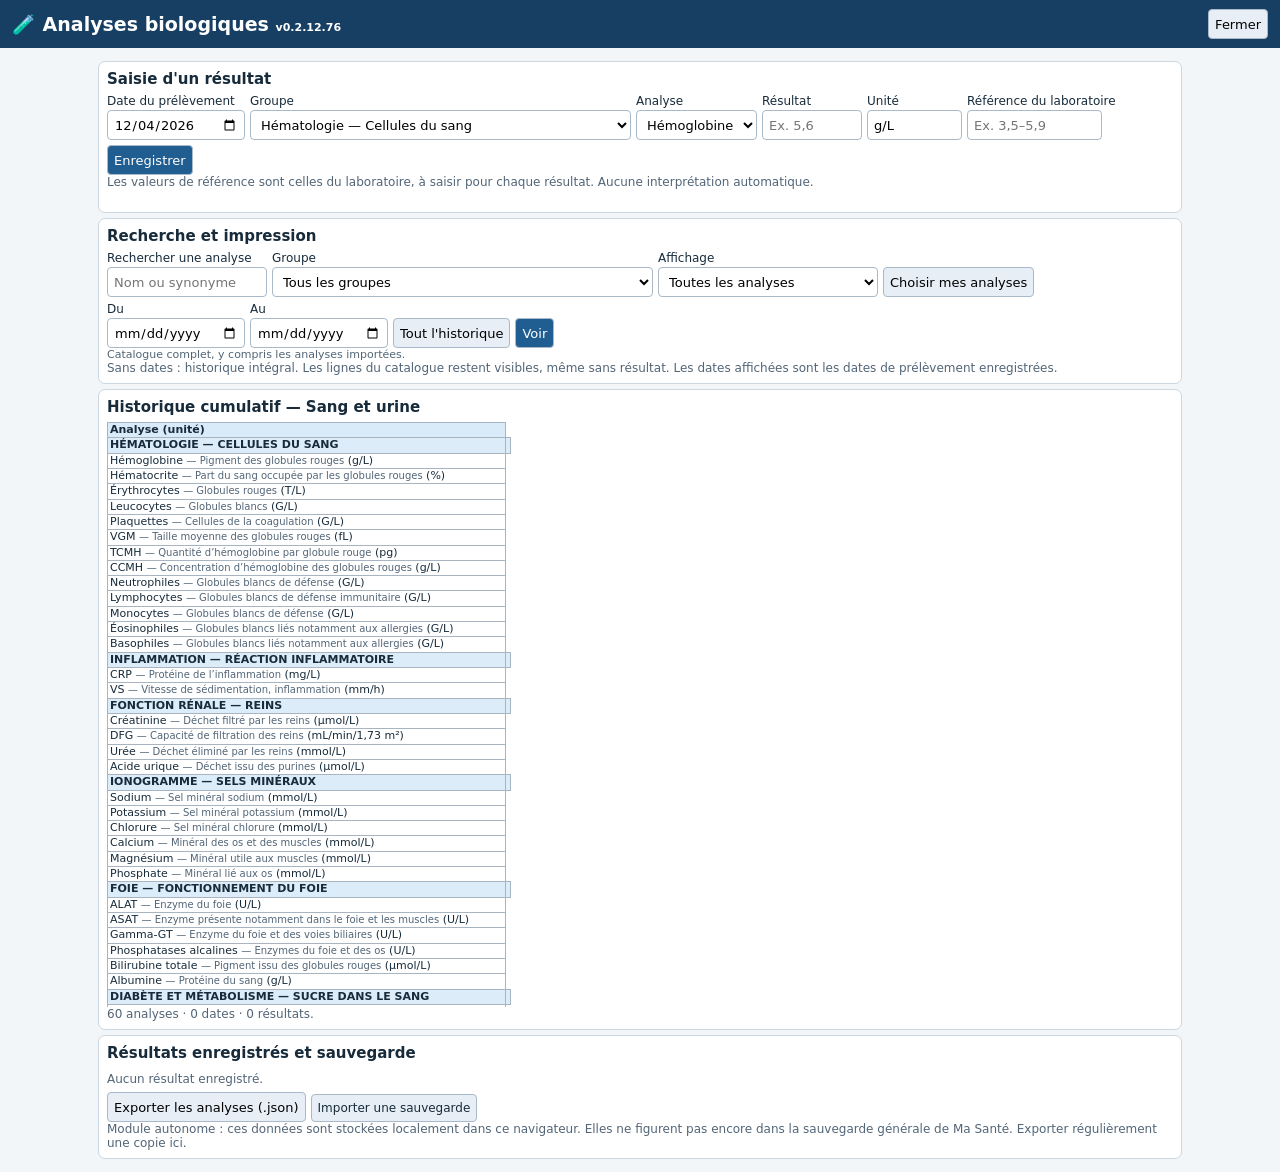
<file: analyses-biologiques.html>
<!doctype html><html lang="fr"><head><meta charset="utf-8"><meta name="viewport" content="width=device-width,initial-scale=1"><title>Ma Santé — Analyses biologiques</title><style>
:root{font-family:system-ui,Arial,sans-serif;color:#172b3b;background:#f3f6f9}*{box-sizing:border-box}body{margin:0}header{background:#173f64;color:white;padding:9px 12px;display:flex;justify-content:space-between;align-items:center;gap:8px}h1{font-size:19px;margin:0}main{padding:8px;max-width:1100px;margin:auto}.panel{background:white;border:1px solid #cad6e0;border-radius:7px;padding:8px;margin:5px 0}h2{font-size:15px;margin:0 0 6px}label{font-size:12px}input,select,button{font:inherit;font-size:13px;min-height:30px;padding:4px 6px;border:1px solid #a9b9c8;border-radius:4px;background:white}button{cursor:pointer;background:#e7eef5}button.primary{background:#205e91;color:white}.controls{display:flex;gap:5px;align-items:end;flex-wrap:wrap}.field{display:flex;flex-direction:column;gap:2px}.field input{max-width:160px}.muted{color:#526577;font-size:12px}.scroll{overflow:auto;max-height:65vh}table{border-collapse:collapse;white-space:nowrap;width:max-content;min-width:0;table-layout:auto;font-size:11px}th,td{border:.4px solid #a8b4c0;padding:1px 2px;line-height:1.12;text-align:left;vertical-align:top}th:not(:first-child),td:not(:first-child){width:1%;min-width:0;max-width:76px;white-space:normal;overflow-wrap:anywhere}thead th:not(:first-child){white-space:nowrap;text-align:center}td:not(:first-child){text-align:center}th:first-child,td:first-child{text-align:left;position:sticky;left:0;background:#fff;width:1%;min-width:0;max-width:none;white-space:nowrap}thead th{background:#d9eaf8;font-weight:650}thead th:first-child{background:#d9eaf8;z-index:2}.group td{background:#dcecf8!important;text-align:left;font-weight:700;position:static!important}.missing{color:#9ca9b4}.result{font-weight:600;line-height:1.05}.ref{display:block;font-size:9px;color:#637484;line-height:1.05;font-weight:400}.entry button{min-height:23px;padding:1px 5px}.preview-backdrop{position:fixed;inset:0;background:#0008;z-index:99;display:none;padding:12px;overflow-y:auto;overflow-x:auto;overscroll-behavior:contain}.preview{background:white;border-radius:10px;max-width:1100px;margin:auto;padding:10px}.preview-tools{display:flex;align-items:center;justify-content:flex-end;gap:5px;flex-wrap:wrap;margin-bottom:8px;position:sticky;top:0;background:white;z-index:5;padding:5px 0;border-bottom:1px solid #e0e5ea}.preview-sheet{border:1px solid #ccc;background:white;max-height:none;overflow:visible}.preview-sheet table{width:max-content;min-width:0;table-layout:auto;font-size:10px}.preview-sheet th,.preview-sheet td{padding:2px 1px}.preview-sheet th:first-child,.preview-sheet td:first-child{position:static;width:1%;min-width:0}.preview-sheet .ref{font-size:8px}.high{font-weight:750;color:#9b2633}.small{font-size:11px}#status{min-height:15px;color:#205e91}#entryList{max-height:155px;overflow:auto}.entry{display:flex;gap:6px;justify-content:space-between;padding:3px;border-bottom:1px solid #ddd;font-size:12px}#empty{display:none}@media print{@page{size:A4 portrait;margin:7mm}header,.noprint,#status{display:none!important}body{background:white}main{padding:0;max-width:none}.panel{border:0;padding:0;margin:0}.scroll{overflow:visible;max-height:none}table{width:max-content;min-width:0;font-size:8pt;table-layout:auto}th,td{padding:1px 2px;border:.3pt solid #aeb6bd;overflow-wrap:anywhere}th:first-child,td:first-child{position:static;width:1%;min-width:0;max-width:none}thead{display:table-header-group}tr{break-inside:avoid}.group{break-after:avoid}#tableTitle{display:block!important;font-size:12pt;margin:3mm 0}.ref{font-size:6.5pt;color:#666!important}.preview-backdrop{display:block!important;position:static;padding:0;background:none}.preview{padding:0}.preview-tools{display:none!important}.preview-sheet{border:0;max-height:none;overflow:visible}.preview-sheet table{font-size:8pt;table-layout:auto}.preview-sheet th:first-child,.preview-sheet td:first-child{width:1%}body.previewing main,body.previewing header{display:none!important}body:not(.previewing) .preview-backdrop{display:none!important}.print-page{break-after:page;page-break-after:always}.print-page:last-child{break-after:auto;page-break-after:auto}}

/* v0.2.12.69 : aperçu contenu dans l'écran, défilement bidirectionnel */
.preview-backdrop{overflow:hidden;padding:8px;display:none}
.preview{width:100%;max-width:100%;height:calc(100dvh - 16px);max-height:calc(100dvh - 16px);display:flex;flex-direction:column;min-width:0;overflow:hidden;margin:0 auto}
.preview-tools{flex:0 0 auto;position:relative;top:auto;margin-bottom:4px}
.preview-sheet{flex:1 1 auto;min-height:0;min-width:0;max-height:none;overflow:auto;overscroll-behavior:contain;-webkit-overflow-scrolling:touch}
.preview-sheet table{width:max-content;min-width:0;max-width:none}
.preview-sheet th:first-child,.preview-sheet td:first-child{position:sticky;left:0;z-index:1;background:#fff}
.preview-sheet thead th:first-child{z-index:3;background:#d9eaf8}
.preview-sheet .group td{position:static}
@media print{
 @page{size:A4 portrait;margin:6mm}
 .preview-backdrop{overflow:visible;padding:0}
 .preview{display:block;width:100%;height:auto;max-height:none;overflow:visible}
 .preview-sheet{display:block;overflow:visible;max-height:none}
 .preview-sheet table{width:198mm!important;max-width:198mm!important;min-width:198mm!important;table-layout:fixed!important;font-size:6.5pt!important}
 .preview-sheet th,.preview-sheet td{padding:1px 1px!important;overflow-wrap:anywhere;word-break:normal}
 .preview-sheet th:first-child,.preview-sheet td:first-child{position:static!important;width:30mm!important;max-width:30mm!important;white-space:normal!important}
 .preview-sheet th:not(:first-child),.preview-sheet td:not(:first-child){width:auto!important;max-width:none!important;min-width:0!important}
 .preview-sheet thead th:not(:first-child){font-size:6.2pt;white-space:nowrap}
 .preview-sheet .ref{font-size:5.5pt}
 .print-page{width:198mm;max-width:198mm;overflow:visible}
}

/* v0.2.12.70 : titres de groupes visibles lors du défilement horizontal */
.preview-sheet .group td{position:relative!important;background:#dcecf8!important;padding:0!important}
.preview-sheet .group-label{position:sticky;left:0;display:inline-block;padding:2px 3px;max-width:calc(100vw - 55px);background:#dcecf8;z-index:2}
@media print{
 @page{size:A4 portrait;margin:9mm 7mm 14mm 7mm;
  @bottom-center{content:"Page " counter(page) " / " counter(pages);font-size:8pt}
 }
 .preview-sheet .print-group{break-inside:avoid;page-break-inside:avoid}
 .preview-sheet .group-label{position:static;max-width:none}
 .preview-sheet .print-page h3{font-size:9pt!important;font-weight:800!important;margin:1mm 0 3mm!important;position:static!important;width:auto!important;max-width:none!important}
 .preview-sheet .print-page{break-after:page;page-break-after:always}
 .preview-sheet .print-page:last-child{break-after:auto;page-break-after:auto}
}
/* v0.2.12.72: keep preview title visible during horizontal scrolling */
@media screen{
 .preview-sheet .print-page>h3{position:sticky;left:0;z-index:4;width:max-content;max-width:calc(100vw - 65px);background:#fff;white-space:normal;padding:3px 2px}
}
/* v0.2.12.72 : titre hors du conteneur horizontal, groupes fixes */
@media screen{
 .preview-caption{flex:0 0 auto;font-size:13px;font-weight:750;padding:4px 2px;white-space:normal}
 .preview-sheet .print-page>h3{display:none!important}
 .preview-sheet .group td:first-child,.scroll .group td:first-child{position:sticky!important;left:0!important;z-index:3;background:#dcecf8!important;min-width:0;width:1%;white-space:nowrap}
 .preview-sheet .group td:not(:first-child),.scroll .group td:not(:first-child){background:#dcecf8!important}
}
@media print{
 .preview-caption{display:none!important}
 .preview-sheet .print-page>h3{display:none!important}
}

/* v0.2.12.73 — lecture courante et sélections */
.friendly{font-size:10px;color:#526577;font-weight:400}.chooser{max-height:190px;overflow:auto;border:1px solid #d4dfe8;padding:5px;border-radius:5px;display:none;grid-template-columns:repeat(auto-fit,minmax(230px,1fr));gap:3px}.chooser label{display:flex;align-items:center;gap:5px;padding:2px}.chooser input{min-height:auto}.hint{font-size:11px;color:#526577}
@media print{.friendly{font-size:6.5pt}}
</style></head><body><header><h1>🧪 Analyses biologiques <span style="font-size:11px">v0.2.12.76</span></h1><button type="button" id="closeAnalyses">Fermer</button></header><main>
<div class="panel noprint"><h2>Saisie d'un résultat</h2><div class="controls"><label class="field">Date du prélèvement<input type="date" id="date"></label><label class="field">Groupe<select id="entryGroup"></select></label><label class="field">Analyse<select id="entryTest"></select></label><label class="field">Résultat<input id="value" placeholder="Ex. 5,6" style="width:100px"></label><label class="field">Unité<input id="unit" style="width:95px"></label><label class="field">Référence du laboratoire<input id="reference" placeholder="Ex. 3,5–5,9" style="width:135px"></label><button class="primary" id="save">Enregistrer</button><button id="cancelEdit" style="display:none">Annuler modification</button></div><div class="muted">Les valeurs de référence sont celles du laboratoire, à saisir pour chaque résultat. Aucune interprétation automatique.</div><div id="status"></div></div>
<div class="panel noprint"><h2>Recherche et impression</h2><div class="controls"><label class="field">Rechercher une analyse<input id="search" placeholder="Nom ou synonyme"></label><label class="field">Groupe<select id="filterGroup"></select></label><label class="field">Affichage<select id="displayMode"><option value="all">Toutes les analyses</option><option value="standard">Essentielles (20)</option><option value="follow">Suivi personnel (suggestion)</option><option value="custom">Ma sélection</option></select></label><button id="chooseTests" type="button">Choisir mes analyses</button><label class="field">Du<input id="from" type="date"></label><label class="field">Au<input id="to" type="date"></label><button id="clear">Tout l'historique</button><button class="primary" id="view">Voir</button></div><div id="chooser" class="chooser"></div><div class="hint" id="selectionInfo"></div><div class="muted">Sans dates : historique intégral. Les lignes du catalogue restent visibles, même sans résultat. Les dates affichées sont les dates de prélèvement enregistrées.</div></div>
<div class="panel"><h2 id="tableTitle">Historique cumulatif — Sang et urine</h2><div class="scroll" id="tableHost"></div><div class="muted noprint" id="tableInfo"></div></div>
<div class="panel noprint"><h2>Résultats enregistrés et sauvegarde</h2><div id="entryList"></div><div class="controls" style="margin-top:5px"><button id="export">Exporter les analyses (.json)</button><label style="display:inline-block;background:#e7eef5;border:1px solid #a9b9c8;padding:6px;border-radius:4px;cursor:pointer">Importer une sauvegarde<input id="import" type="file" accept=".json" hidden></label></div><div class="muted">Module autonome : ces données sont stockées localement dans ce navigateur. Elles ne figurent pas encore dans la sauvegarde générale de Ma Santé. Exporter régulièrement une copie ici.</div></div>
</main><div class="preview-backdrop" id="previewBackdrop"><div class="preview"><div class="preview-tools"><b style="margin-right:auto">Aperçu des analyses biologiques</b><button class="primary" id="print">Imprimer</button><button id="closePreview">Fermer</button></div><div class="preview-caption" id="previewCaption"></div><div class="preview-sheet" id="previewSheet"></div></div></div><script>
'use strict';
const groups={
'Hématologie':['Hémoglobine|g/L','Hématocrite|%','Érythrocytes|T/L','Leucocytes|G/L','Plaquettes|G/L','VGM|fL','TCMH|pg','CCMH|g/L','Neutrophiles|G/L','Lymphocytes|G/L','Monocytes|G/L','Éosinophiles|G/L','Basophiles|G/L'],
'Inflammation':['CRP|mg/L','VS|mm/h'],
'Fonction rénale':['Créatinine|µmol/L','DFG|mL/min/1,73 m²','Urée|mmol/L','Acide urique|µmol/L'],
'Ionogramme':['Sodium|mmol/L','Potassium|mmol/L','Chlorure|mmol/L','Calcium|mmol/L','Magnésium|mmol/L','Phosphate|mmol/L'],
'Foie':['ALAT|U/L','ASAT|U/L','Gamma-GT|U/L','Phosphatases alcalines|U/L','Bilirubine totale|µmol/L','Albumine|g/L'],
'Diabète et métabolisme':['Glucose|mmol/L','HbA1c|%','Insuline|mUI/L'],
'Lipides':['Cholestérol total|mmol/L','HDL|mmol/L','LDL|mmol/L','Triglycérides|mmol/L'],
'Thyroïde':['TSH|mUI/L','T4 libre|pmol/L','T3 libre|pmol/L'],
'Vitamines et réserves':['Ferritine|µg/L','Fer|µmol/L','Transferrine|g/L','Vitamine B12|pmol/L','Folates|nmol/L','Vitamine D|nmol/L'],
'Coagulation':['INR|','TP|%','TCA|s'],
'Urines':['Créatinine urinaire|mmol/L','Albumine urinaire|mg/L','Rapport albumine/créatinine|mg/mmol','Protéines urinaires|g/L','Glucose urinaire|mmol/L','pH urinaire|','Densité urinaire|','Leucocytes urinaires|','Érythrocytes urinaires|','Nitrites urinaires|']};
const aliases={'HbA1c':'hémoglobine glyquée hémoglobine glycosylée','DFG':'eGFR filtration glomérulaire','Créatinine':'creat creatinine','CRP':'protéine c réactive','TSH':'thyréostimuline','ALAT':'ALT GPT','ASAT':'AST GOT','Gamma-GT':'GGT'};
const plainGroups={'Hématologie':'Cellules du sang','Inflammation':'Réaction inflammatoire','Fonction rénale':'Reins','Ionogramme':'Sels minéraux','Foie':'Fonctionnement du foie','Diabète et métabolisme':'Sucre dans le sang','Lipides':'Graisses et cholestérol','Thyroïde':'Glande thyroïde','Vitamines et réserves':'Vitamines et réserves de fer','Coagulation':'Coagulation du sang','Urines':'Analyses des urines','Hémostase':'Coagulation du sang','Mycologie (ongles du pied)':'Champignons des ongles','Microbiologie urinaire':'Recherche de microbes dans les urines','Marqueurs cardiaques':'Indicateurs du cœur','Urologie':'Appareil urinaire et prostate'};
const plainTests={'Hémoglobine':'Pigment des globules rouges','Hématocrite':'Part du sang occupée par les globules rouges','Érythrocytes':'Globules rouges','Leucocytes':'Globules blancs','Plaquettes':'Cellules de la coagulation','VGM':'Taille moyenne des globules rouges','TCMH':'Quantité d’hémoglobine par globule rouge','CCMH':'Concentration d’hémoglobine des globules rouges','Neutrophiles':'Globules blancs de défense','Lymphocytes':'Globules blancs de défense immunitaire','Monocytes':'Globules blancs de défense','Éosinophiles':'Globules blancs liés notamment aux allergies','Basophiles':'Globules blancs liés notamment aux allergies','CRP':'Protéine de l’inflammation','VS':'Vitesse de sédimentation, inflammation','Créatinine':'Déchet filtré par les reins','DFG':'Capacité de filtration des reins','Urée':'Déchet éliminé par les reins','Acide urique':'Déchet issu des purines','Sodium':'Sel minéral sodium','Potassium':'Sel minéral potassium','Chlorure':'Sel minéral chlorure','Calcium':'Minéral des os et des muscles','Magnésium':'Minéral utile aux muscles','Phosphate':'Minéral lié aux os','ALAT':'Enzyme du foie','ASAT':'Enzyme présente notamment dans le foie et les muscles','Gamma-GT':'Enzyme du foie et des voies biliaires','Phosphatases alcalines':'Enzymes du foie et des os','Bilirubine totale':'Pigment issu des globules rouges','Albumine':'Protéine du sang','Glucose':'Sucre dans le sang','HbA1c':'Moyenne du sucre sur environ trois mois','Insuline':'Hormone qui régule le sucre','Cholestérol total':'Cholestérol dans le sang','HDL':'Cholestérol HDL (dit bon)','LDL':'Cholestérol LDL (dit mauvais)','Triglycérides':'Graisses du sang','TSH':'Hormone qui commande la thyroïde','T4 libre':'Hormone thyroïdienne','T3 libre':'Hormone thyroïdienne','Ferritine':'Réserves de fer','Fer':'Fer dans le sang','Transferrine':'Transporteur du fer','Vitamine B12':'Vitamine B12','Folates':'Vitamine B9','Vitamine D':'Vitamine D','INR':'Mesure de coagulation','TP':'Temps de coagulation','TCA':'Temps de coagulation','Créatinine urinaire':'Créatinine dans les urines','Albumine urinaire':'Protéine albumine dans les urines','Rapport albumine/créatinine':'Fuite de protéines par les reins','Protéines urinaires':'Protéines dans les urines','Glucose urinaire':'Sucre dans les urines','pH urinaire':'Acidité des urines','Densité urinaire':'Concentration des urines','Leucocytes urinaires':'Globules blancs dans les urines','Érythrocytes urinaires':'Globules rouges dans les urines','Nitrites urinaires':'Indice possible de bactéries'};
const standardNames=new Set(['Hémoglobine','Hématocrite','Érythrocytes','Leucocytes','Plaquettes','CRP','Créatinine','DFG','Sodium','Potassium','ALAT','ASAT','Glucose','HbA1c','Cholestérol total','HDL','LDL','Triglycérides','TSH','Ferritine']);
const followNames=new Set([...standardNames,'Urée','Gamma-GT','Albumine','Vitamine B12','Vitamine D','Créatinine urinaire','Albumine urinaire','Rapport albumine/créatinine']);
const prefKey='ma-sante-analyses-view-v1';let viewPrefs={mode:'all',selected:[]};try{const v=JSON.parse(localStorage.getItem(prefKey)||'null');if(v&&typeof v==='object'){viewPrefs.mode=['all','standard','follow','custom'].includes(v.mode)?v.mode:'all';viewPrefs.selected=Array.isArray(v.selected)?v.selected.filter(x=>typeof x==='string'):[]}}catch(e){}
function saveView(){try{localStorage.setItem(prefKey,JSON.stringify(viewPrefs))}catch(e){}}
function friendlyGroup(g){return g+(plainGroups[g]?' — '+plainGroups[g]:'')}
function friendlyTest(x){return plainTests[x.name]||''}
function buildChooser(){const host=$('chooser');host.innerHTML=catalog.map(x=>'<label><input type="checkbox" data-choice="'+esc(x.id)+'" '+(viewPrefs.selected.includes(x.id)?'checked':'')+'><span>'+esc(x.name)+(friendlyTest(x)?' <span class="friendly">— '+esc(friendlyTest(x))+'</span>':'')+'</span></label>').join('');}
const catalog=Object.entries(groups).flatMap(([g,items])=>items.map(x=>{let [name,unit]=x.split('|');return {g,name,unit,id:g+'|'+name}}));
const $=id=>document.getElementById(id),esc=x=>String(x??'').replace(/[&<>"']/g,c=>({'&':'&amp;','<':'&lt;','>':'&gt;','"':'&quot;',"'":'&#39;'}[c]));
const key='ma-sante-analyses-v1';let entries=[];let editing=null;let previewPages=[];let previewPage=0;try{const d=JSON.parse(localStorage.getItem(key)||'[]');if(Array.isArray(d))entries=d.filter(x=>x&&x.id&&x.date)}catch(e){$('status').textContent='Impossible de lire les données locales.'}
function persist(){try{localStorage.setItem(key,JSON.stringify(entries));$('status').textContent='Enregistré localement.';return true}catch(e){$('status').textContent='Enregistrement impossible : espace local insuffisant. Exportez vos données.';return false}}
function opts(id,items){$(id).innerHTML=items.map(([v,t])=>'<option value="'+esc(v)+'">'+esc(t)+'</option>').join('')}
opts('entryGroup',Object.keys(groups).map(g=>[g,friendlyGroup(g)]));opts('filterGroup',[['','Tous les groupes'],...Object.keys(groups).map(g=>[g,friendlyGroup(g)])]);
function updateTests(){let list=catalog.filter(x=>x.g===$('entryGroup').value);opts('entryTest',list.map(x=>[x.id,x.name]));updateUnit()}
function updateUnit(){$('unit').value=catalog.find(x=>x.id===$('entryTest').value)?.unit||''}
// Étend le catalogue aux analyses réellement importées, sans changer les valeurs stockées.
function syncImportedCatalog(){
 let changed=false;
 for(const e of entries){
  if(!e||typeof e.id!=='string'||catalog.some(x=>x.id===e.id))continue;
  const cut=e.id.indexOf('|');if(cut<1)continue;
  const g=e.id.slice(0,cut),name=e.id.slice(cut+1);if(!name)continue;
  if(!groups[g])groups[g]=[];
  const unit=e.unit||'';
  groups[g].push(name+'|'+unit);
  catalog.push({g,name,unit,id:e.id});changed=true;
 }
 if(changed){
  const selectedGroup=$('entryGroup').value,selectedFilter=$('filterGroup').value;
  opts('entryGroup',Object.keys(groups).map(g=>[g,friendlyGroup(g)]));
  opts('filterGroup',[['','Tous les groupes'],...Object.keys(groups).map(g=>[g,friendlyGroup(g)])]);
  if(groups[selectedGroup])$('entryGroup').value=selectedGroup;
  $('filterGroup').value=selectedFilter;buildChooser();
  updateTests();
 }
}
syncImportedCatalog();$('entryGroup').onchange=updateTests;$('entryTest').onchange=updateUnit;updateTests();$('date').value=new Date().toLocaleDateString('en-CA');
$('cancelEdit').onclick=()=>{editing=null;$('save').textContent='Enregistrer';$('cancelEdit').style.display='none';$('value').value='';$('reference').value='';$('status').textContent='Modification annulée.'};$('save').onclick=()=>{let date=$('date').value,id=$('entryTest').value,value=$('value').value.trim();if(!date||!id||!value){$('status').textContent='Date, analyse et résultat obligatoires.';return}let item={date,id,value,unit:$('unit').value.trim(),reference:$('reference').value.trim()};let existing=entries.findIndex(x=>x.date===date&&x.id===id);if(existing>=0&&(!editing||editing.date!==date||editing.id!==id)&&!confirm('Un résultat existe pour cette analyse à cette date. Le remplacer ?'))return;let old=entries.slice();if(editing)entries=entries.filter(x=>!(x.date===editing.date&&x.id===editing.id));entries=entries.filter(x=>!(x.date===date&&x.id===id));entries.push(item);if(persist()){editing=null;$('save').textContent='Enregistrer';$('cancelEdit').style.display='none';$('value').value='';$('reference').value='';render()}else entries=old};
function render(){let q=$('search').value.toLocaleLowerCase('fr').trim(),g=$('filterGroup').value,from=$('from').value,to=$('to').value;let visible=catalog.filter(x=>(!g||x.g===g)&&(!q||(x.name+' '+x.g+' '+(plainGroups[x.g]||'')+' '+friendlyTest(x)+' '+(aliases[x.name]||'')).toLocaleLowerCase('fr').includes(q))&&(viewPrefs.mode==='all'||(viewPrefs.mode==='standard'&&standardNames.has(x.name))||(viewPrefs.mode==='follow'&&followNames.has(x.name))||(viewPrefs.mode==='custom'&&viewPrefs.selected.includes(x.id))));let data=entries.filter(x=>(!from||x.date>=from)&&(!to||x.date<=to));let dates=[...new Set(data.map(x=>x.date))].sort((a,b)=>b.localeCompare(a));let map=new Map(data.map(x=>[x.id+'|'+x.date,x]));let rows='<thead><tr><th>Analyse (unité)</th>'+dates.map(d=>'<th>'+esc(d.slice(8,10)+'.'+d.slice(5,7)+'.'+d.slice(2,4))+'</th>').join('')+'</tr></thead><tbody>';let last='';for(let x of visible){if(last!==x.g){rows+='<tr class="group"><td>'+esc(friendlyGroup(x.g).toUpperCase())+'</td><td colspan="'+Math.max(1,dates.length)+'"></td></tr>';last=x.g}rows+='<tr><td>'+esc(x.name)+(friendlyTest(x)?' <span class="friendly">— '+esc(friendlyTest(x))+'</span>':'')+(x.unit?' <span class="small">('+esc(x.unit)+')</span>':'')+'</td>';for(let d of dates){let e=map.get(x.id+'|'+d);rows+='<td '+(e?'title="'+esc((e.unit||'')+' · Réf. '+(e.reference||'non renseignée'))+'"':'class="missing"')+'>'+(e?'<span class="result">'+esc(e.value)+'</span>'+(e.reference?'<span class="ref">'+esc(e.reference)+'</span>':''):'—')+'</td>'}rows+='</tr>'}rows+='</tbody>';$('tableHost').innerHTML='<table>'+rows+'</table>';$('selectionInfo').textContent=viewPrefs.mode==='standard'?'Sélection indicative de 20 analyses courantes, non un bilan médical universel.':viewPrefs.mode==='follow'?'Sélection de suivi indicative, à adapter avec le médecin.':viewPrefs.mode==='custom'?'Ma sélection : '+viewPrefs.selected.length+' analyses cochées.':'Catalogue complet, y compris les analyses importées.';$('tableInfo').textContent=visible.length+' analyses · '+dates.length+' dates · '+data.length+' résultats. '+(dates.length>12?'Pour l’impression portrait, limiter la période à environ douze dates pour éviter une réduction excessive.':'');$('entryList').innerHTML=entries.slice().sort((a,b)=>b.date.localeCompare(a.date)).map((e,i)=>'<div class="entry"><span>'+esc(e.date)+' · '+esc(catalog.find(x=>x.id===e.id)?.name||e.id)+' : <b>'+esc(e.value)+' '+esc(e.unit)+'</b> '+(e.reference?'(réf. '+esc(e.reference)+')':'')+'</span><span><button data-action="edit" data-date="'+esc(e.date)+'" data-id="'+esc(e.id)+'">Modifier</button> <button data-action="delete" data-date="'+esc(e.date)+'" data-id="'+esc(e.id)+'">Supprimer</button></span></div>').join('')||'<span class="muted">Aucun résultat enregistré.</span>';}
$('entryList').onclick=e=>{let b=e.target.closest('button[data-id]');if(!b)return;let x=entries.find(x=>x.date===b.dataset.date&&x.id===b.dataset.id);if(!x)return;if(b.dataset.action==='edit'){editing={date:x.date,id:x.id};let c=catalog.find(t=>t.id===x.id);if(!c){$('status').textContent='Analyse inconnue du catalogue.';return}$('date').value=x.date;$('entryGroup').value=c.g;updateTests();$('entryTest').value=x.id;$('value').value=x.value;$('unit').value=x.unit||'';$('reference').value=x.reference||'';$('save').textContent='Enregistrer la modification';$('cancelEdit').style.display='';$('status').textContent='Modification du résultat du '+x.date;window.scrollTo({top:0,behavior:'smooth'});return}if(!confirm('Supprimer définitivement ce résultat ?'))return;entries=entries.filter(t=>t!==x);persist();render()};['search','filterGroup','from','to'].forEach(id=>$(id).addEventListener(id==='search'?'input':'change',render));$('displayMode').value=viewPrefs.mode;buildChooser();$('displayMode').onchange=()=>{viewPrefs.mode=$('displayMode').value;saveView();$('chooser').style.display=viewPrefs.mode==='custom'?'grid':'none';render()};$('chooseTests').onclick=()=>{viewPrefs.mode='custom';$('displayMode').value='custom';$('chooser').style.display=$('chooser').style.display==='grid'?'none':'grid';saveView();render()};$('chooser').onchange=e=>{const c=e.target.closest('input[data-choice]');if(!c)return;const set=new Set(viewPrefs.selected);if(c.checked)set.add(c.dataset.choice);else set.delete(c.dataset.choice);viewPrefs.selected=[...set];saveView();render()};$('clear').onclick=()=>{$('from').value='';$('to').value='';$('search').value='';$('filterGroup').value='';render()};function buildPreview(){let t=$('tableHost').querySelector('table');if(!t)return;let dates=[...t.querySelectorAll('thead th')].slice(1).map(x=>x.textContent);let body=[...t.querySelectorAll('tbody tr')];let count=Math.max(1,Math.ceil(dates.length/12));previewPages=Array.from({length:count},(_,i)=>{let begin=i*12,end=Math.min(dates.length,begin+12);let head='<thead><tr><th>Analyse (unité)</th>'+dates.slice(begin,end).map(d=>'<th>'+esc(d)+'</th>').join('')+'</tr></thead>';let rows=body.map(tr=>{if(tr.classList.contains('group'))return '<tr class="group"><td>'+tr.cells[0].innerHTML+'</td><td colspan="'+Math.max(1,end-begin)+'"></td></tr>';return '<tr>'+[tr.cells[0],...[...tr.cells].slice(begin+1,end+1)].map(td=>'<td>'+td.innerHTML+'</td>').join('')+'</tr>'}).join('');rows=rows.replace(/<tr class="group">/g,'</tbody><tbody class="print-group"><tr class="group">').replace(/^<\/tbody>/,'');return '<section class="print-page"><h3 style="margin:2px 0 5px;font-size:13px">Serge Zehntner, 24.07.1951 – Analyses biologiques – du '+(dates.length?esc(dates[begin])+' au '+esc(dates[end-1]):'—')+'</h3><table>'+head+'<tbody>'+rows+'</tbody></table></section>'});const rangeTitle='Serge Zehntner, 24.07.1951 – Analyses biologiques – du '+(dates.length?dates[dates.length-1]+' au '+dates[0]:'—');$('previewCaption').textContent=rangeTitle;
 let printStyle=$('analysisPrintTitle');if(!printStyle){printStyle=document.createElement('style');printStyle.id='analysisPrintTitle';document.head.appendChild(printStyle)}
 printStyle.textContent='@media print{@page{margin-top:15mm;@top-center{content:"'+rangeTitle.replace(/["\\]/g,'')+'";font-weight:bold;font-size:9pt}}}';
 previewPage=0;showPreviewPage()}function showPreviewPage(){$('previewSheet').innerHTML=previewPages.join('')}function closePreview(){$('previewBackdrop').style.display='none';document.body.classList.remove('previewing')}$('view').onclick=()=>{buildPreview();$('previewBackdrop').style.display='block';$('previewBackdrop').scrollTop=0};$('closePreview').onclick=closePreview;let oldPrintTitle=null;$('print').onclick=()=>{oldPrintTitle=document.title;document.title='';document.body.classList.add('previewing');window.print();setTimeout(()=>{document.body.classList.remove('previewing');if(oldPrintTitle!==null){document.title=oldPrintTitle;oldPrintTitle=null}},800)};window.addEventListener('afterprint',()=>{document.body.classList.remove('previewing');if(oldPrintTitle!==null){document.title=oldPrintTitle;oldPrintTitle=null}showPreviewPage()});
$('export').onclick=()=>{let blob=new Blob([JSON.stringify({format:'ma-sante-analyses-v1',exportedAt:new Date().toISOString(),entries},null,2)],{type:'application/json'}),url=URL.createObjectURL(blob),a=document.createElement('a');a.href=url;a.download='Ma_Sante_Analyses_'+new Date().toISOString().slice(0,10)+'.json';a.click();setTimeout(()=>URL.revokeObjectURL(url),3000)};
$('import').onchange=async e=>{let file=e.target.files?.[0];if(!file)return;try{let d=JSON.parse(await file.text());if(d.format!=='ma-sante-analyses-v1'||!Array.isArray(d.entries)||!d.entries.every(x=>x&&typeof x.date==='string'&&typeof x.id==='string'&&typeof x.value==='string'))throw Error('Format de sauvegarde invalide');if(!confirm('Importer '+d.entries.length+' résultats ? Les résultats existants aux mêmes dates et analyses seront remplacés.'))return;let map=new Map(entries.map(x=>[x.date+'|'+x.id,x]));for(let x of d.entries)map.set(x.date+'|'+x.id,x);entries=[...map.values()];syncImportedCatalog();persist();render()}catch(err){$('status').textContent='Import impossible : '+err.message}finally{e.target.value=''}};render();
</script><script>
/* Retour explicite vers le nouveau niveau Rapports. */
document.getElementById('closeAnalyses')?.addEventListener('click',()=>location.replace('index.html#reports'));
</script></body></html>
</file>
